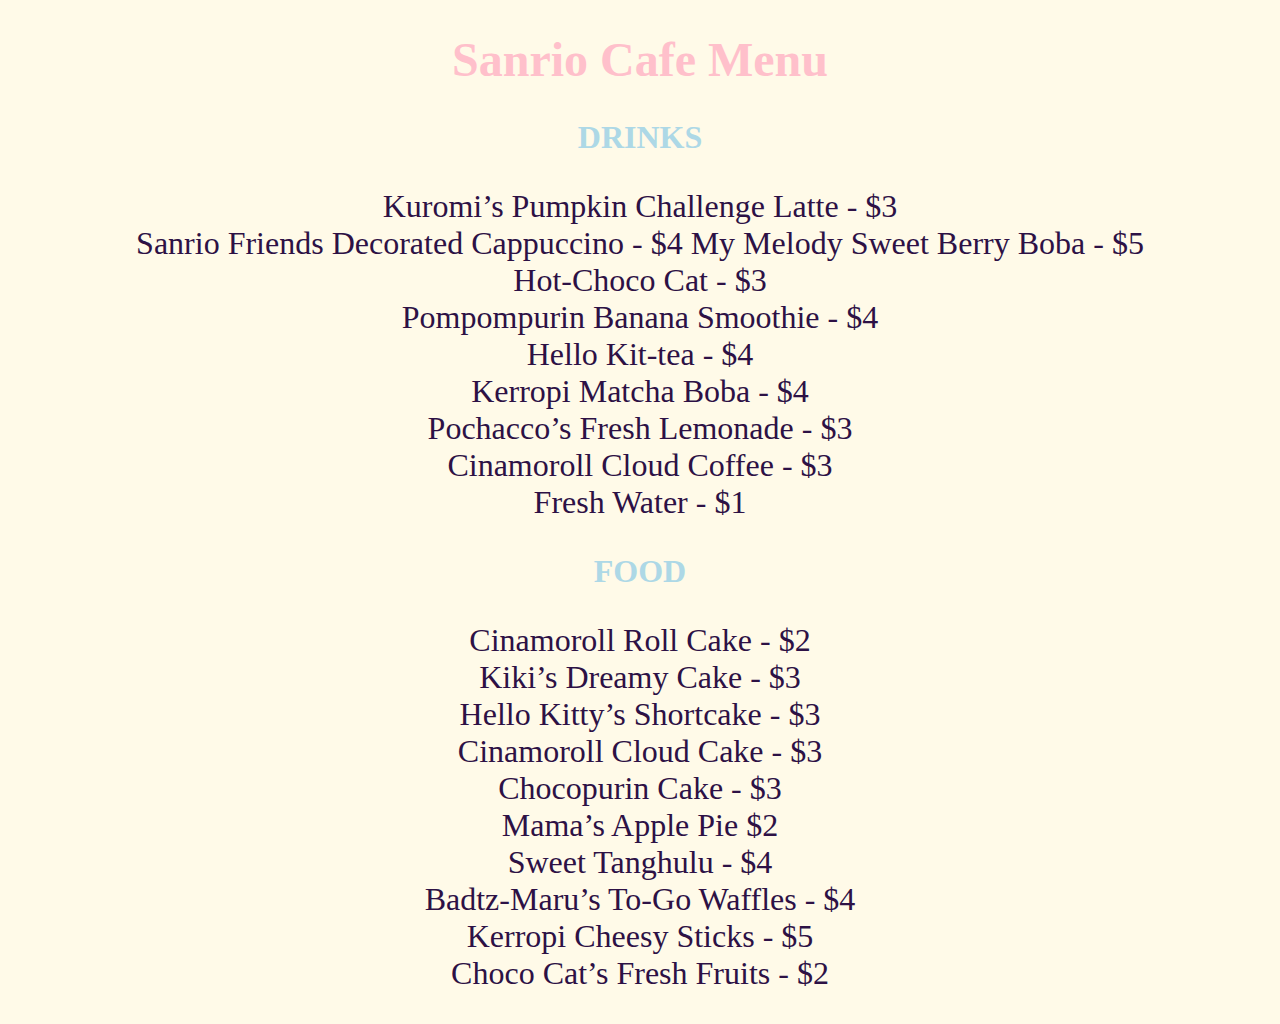
<file: index.html>
<!DOCTYPE html>
<html>
<head>
<link rel="stylesheet" href="styles.css">
<title> Sanrio Cafe Menu </title>
</head>
<body style = "background-color: #fffae8;">
<center>
<h1 style = "font-family: KG Perfect Penmanship Regular;"> Sanrio Cafe Menu </h1>

<h2 style = "font-family: KG Perfect Penmanship Regular;"> DRINKS </h2>
<p style = "font-family: KG Perfect Penmanship Regular;"> Kuromi’s Pumpkin Challenge Latte - $3 <br>
Sanrio Friends Decorated Cappuccino - $4
My Melody Sweet Berry Boba - $5 <br>
Hot-Choco Cat - $3 <br>
Pompompurin Banana Smoothie - $4 <br>
Hello Kit-tea - $4 <br>
Kerropi Matcha Boba - $4 <br>
Pochacco’s Fresh Lemonade - $3 <br>
Cinamoroll Cloud Coffee - $3 <br>
Fresh Water - $1
 </p>

<h2 style = "font-family: KG Perfect Penmanship Regular;"> FOOD </h2>
<p style = "font-family: KG Perfect Penmanship Regular;"> Cinamoroll Roll Cake - $2 <br>
Kiki’s Dreamy Cake - $3 <br>
Hello Kitty’s Shortcake - $3 <br>
Cinamoroll Cloud Cake - $3 <br>
Chocopurin Cake - $3 <br>
Mama’s Apple Pie $2 <br>
Sweet Tanghulu - $4 <br>
Badtz-Maru’s To-Go Waffles - $4 <br>
Kerropi Cheesy Sticks - $5 <br>
Choco Cat’s Fresh Fruits - $2
 </p>

</center>
</html
</html>
</file>
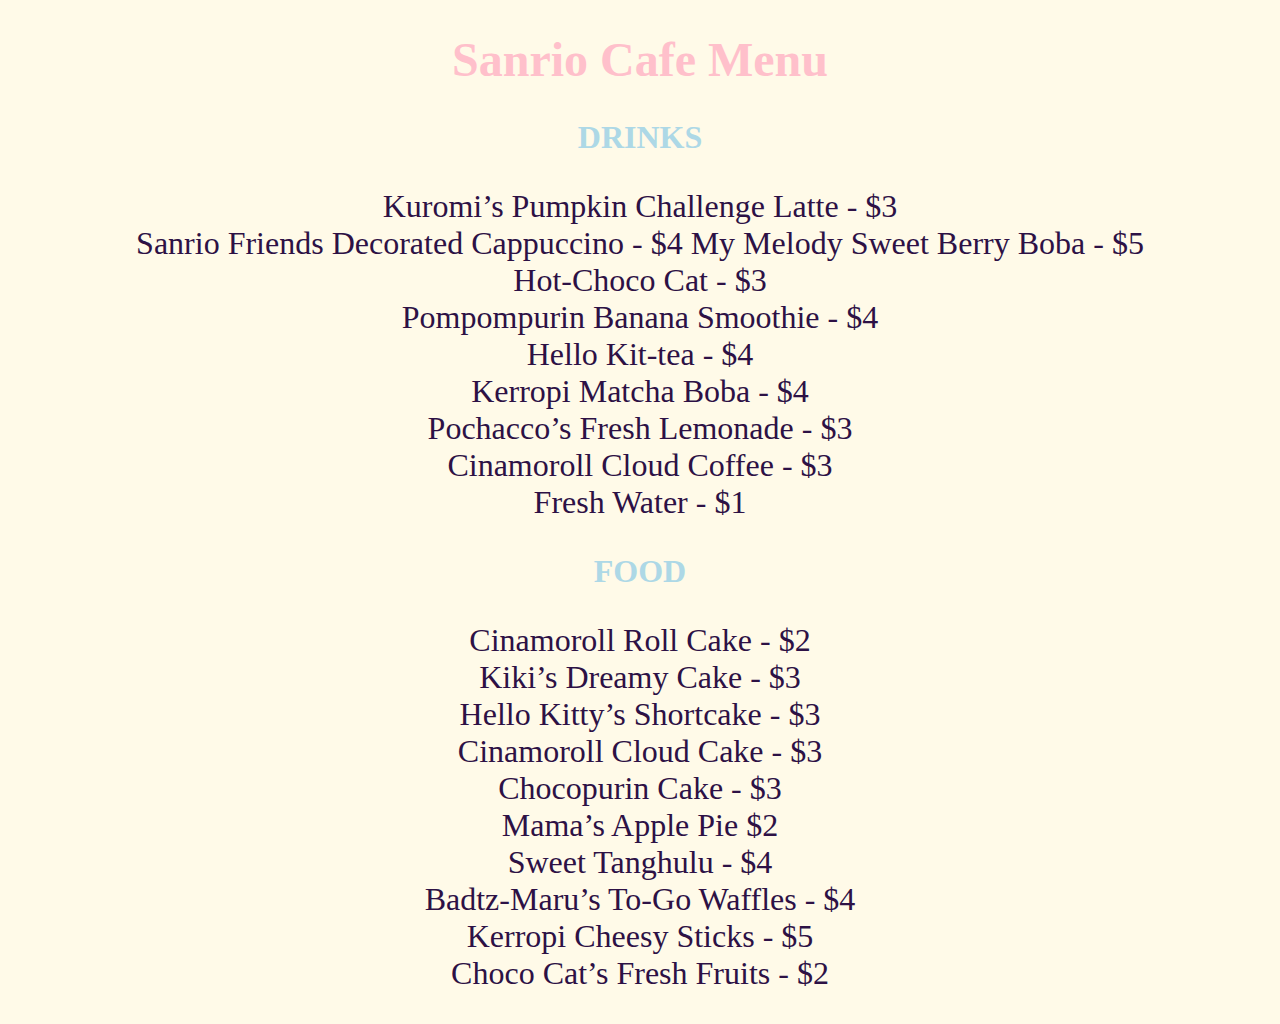
<file: SanrioCafeMenu.html>
<!DOCTYPE html>
<html>
<head>
<link rel="stylesheet" href="styles.css">
<title> Sanrio Cafe Menu </title>
</head>
<body style = "background-color: #fffae8;">
<center>
<h1 style = "font-family: KG Perfect Penmanship Regular;"> Sanrio Cafe Menu </h1>

<h2 style = "font-family: KG Perfect Penmanship Regular;"> DRINKS </h2>
<p style = "font-family: KG Perfect Penmanship Regular;"> Kuromi’s Pumpkin Challenge Latte - $3 <br>
Sanrio Friends Decorated Cappuccino - $4
My Melody Sweet Berry Boba - $5 <br>
Hot-Choco Cat - $3 <br>
Pompompurin Banana Smoothie - $4 <br>
Hello Kit-tea - $4 <br>
Kerropi Matcha Boba - $4 <br>
Pochacco’s Fresh Lemonade - $3 <br>
Cinamoroll Cloud Coffee - $3 <br>
Fresh Water - $1
 </p>

<h2 style = "font-family: KG Perfect Penmanship Regular;"> FOOD </h2>
<p style = "font-family: KG Perfect Penmanship Regular;"> Cinamoroll Roll Cake - $2 <br>
Kiki’s Dreamy Cake - $3 <br>
Hello Kitty’s Shortcake - $3 <br>
Cinamoroll Cloud Cake - $3 <br>
Chocopurin Cake - $3 <br>
Mama’s Apple Pie $2 <br>
Sweet Tanghulu - $4 <br>
Badtz-Maru’s To-Go Waffles - $4 <br>
Kerropi Cheesy Sticks - $5 <br>
Choco Cat’s Fresh Fruits - $2
 </p>

</center>
</html
</html>
</file>
<file: styles.css>
h1 {
color: pink;
font-size: 300%;
}

h2 {
color: lightblue;
font-size: 200%;
}

p {
color: #2d1145;
font-size: 200%;
}
</file>
